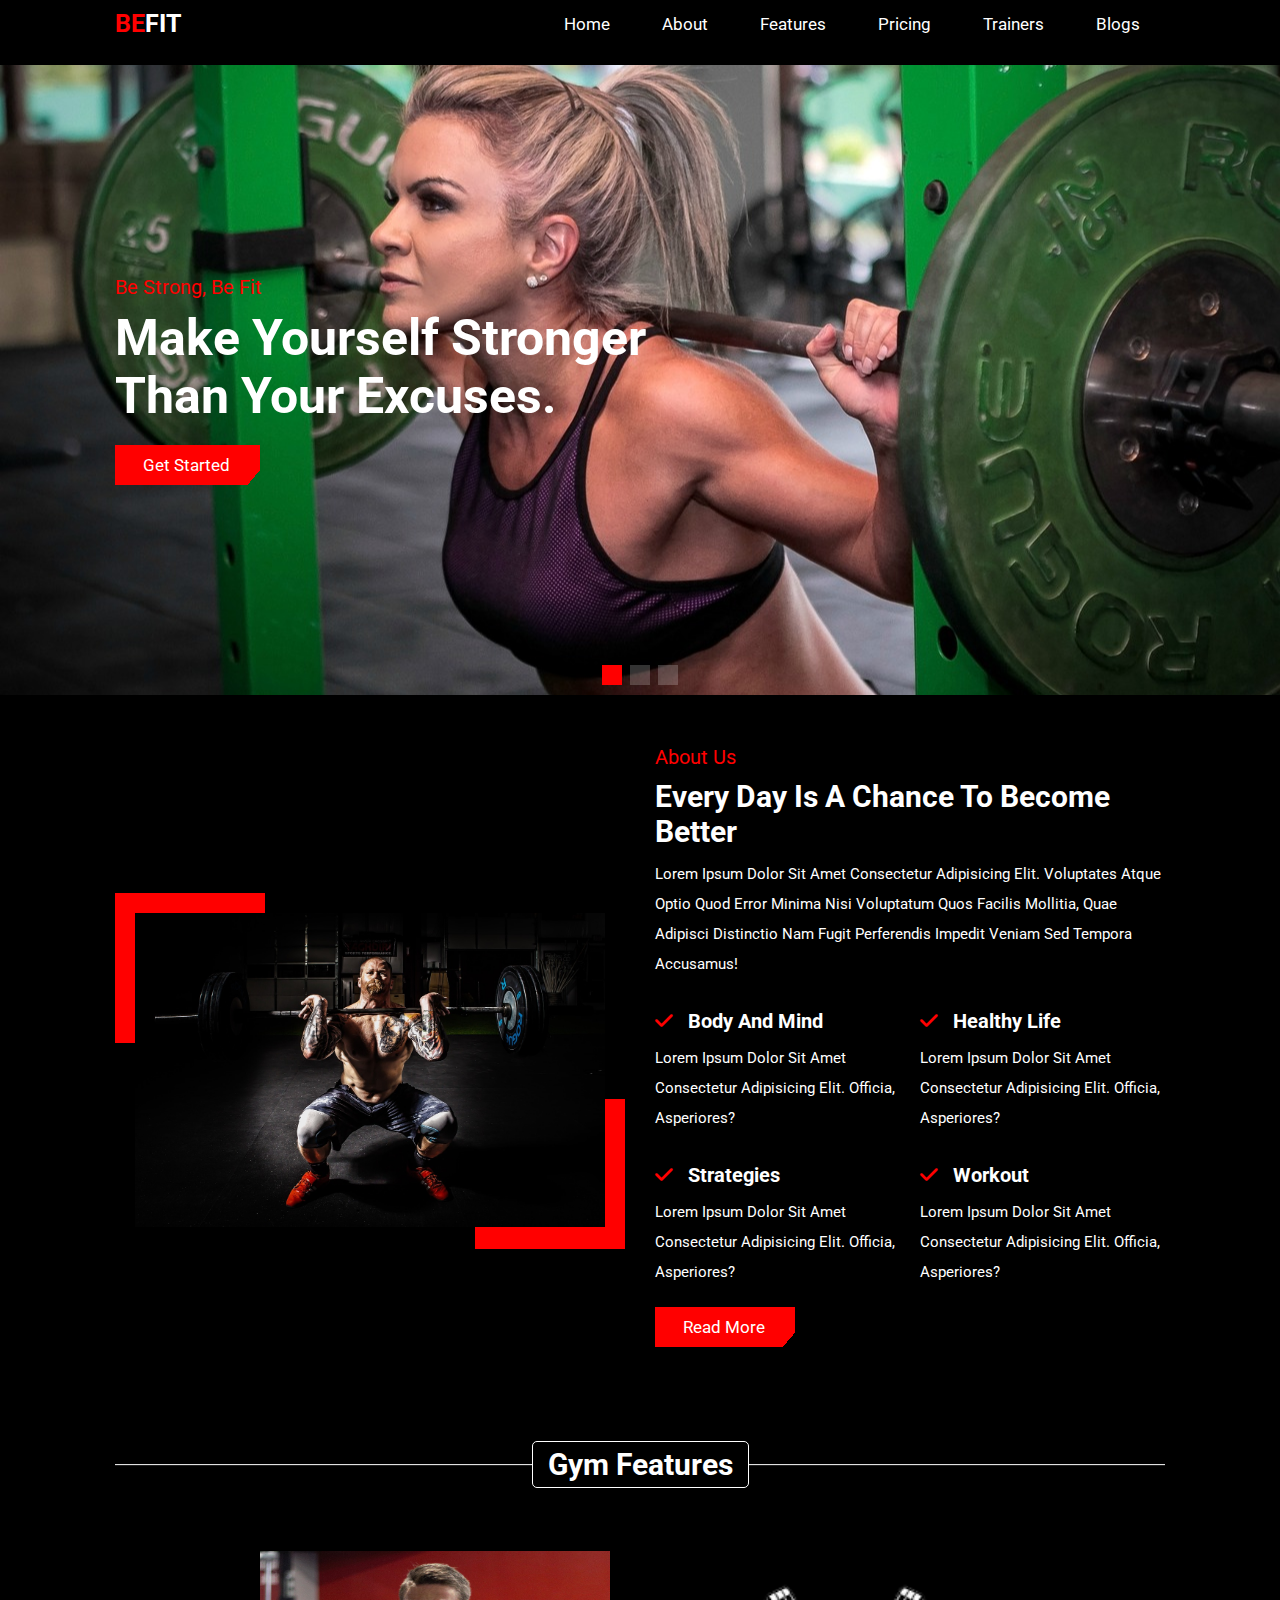
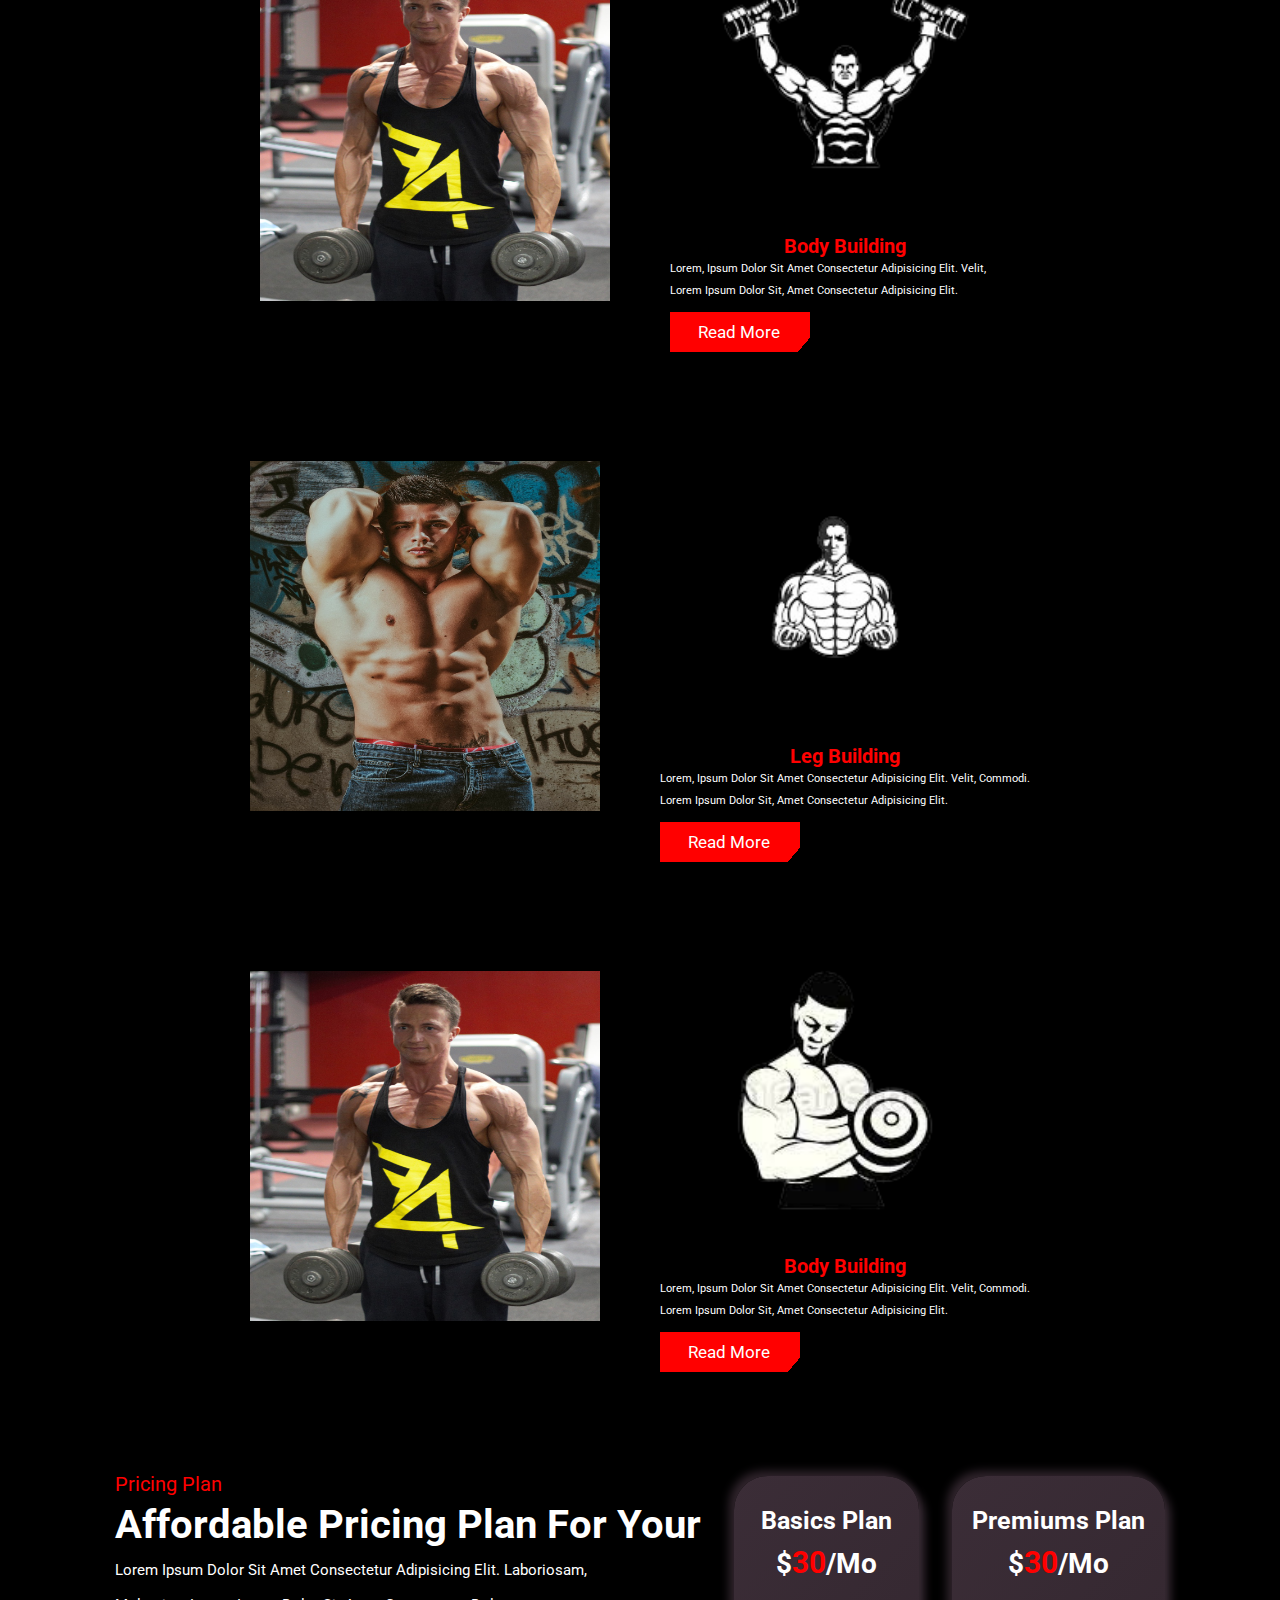
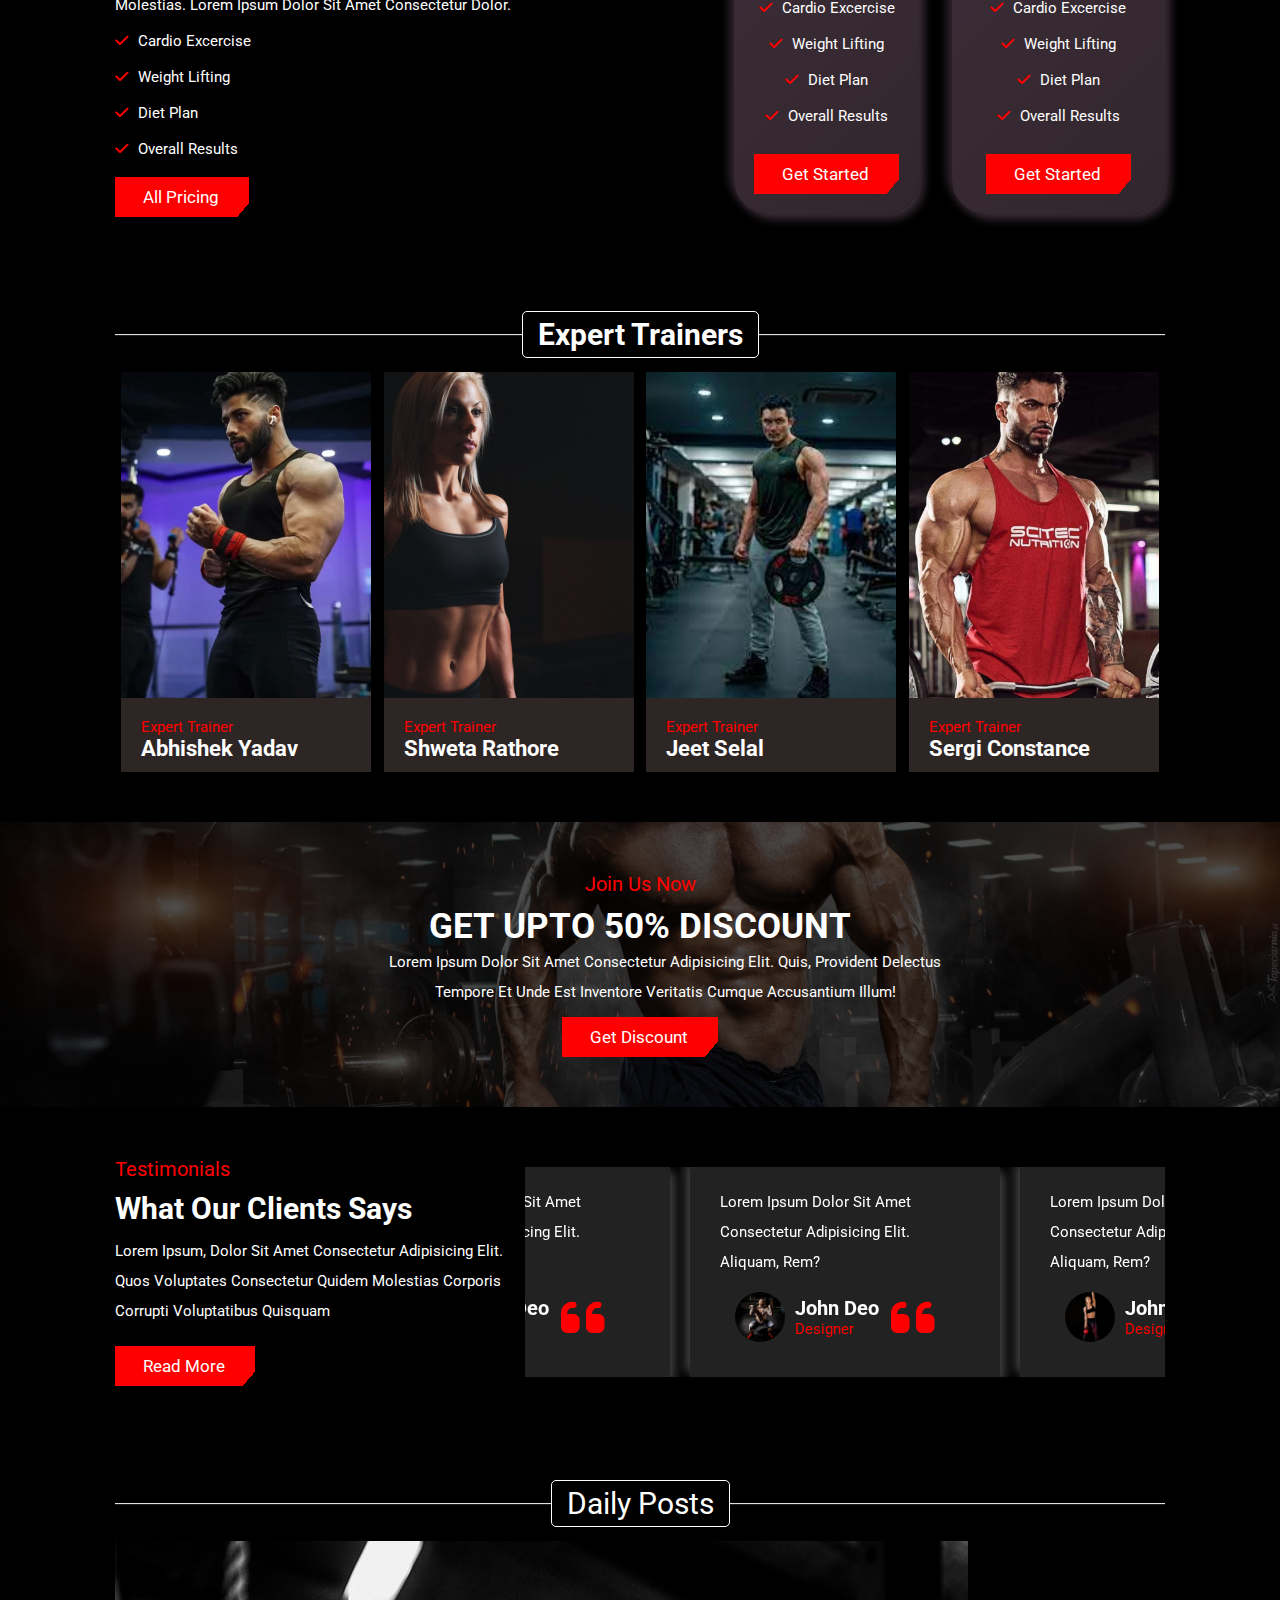
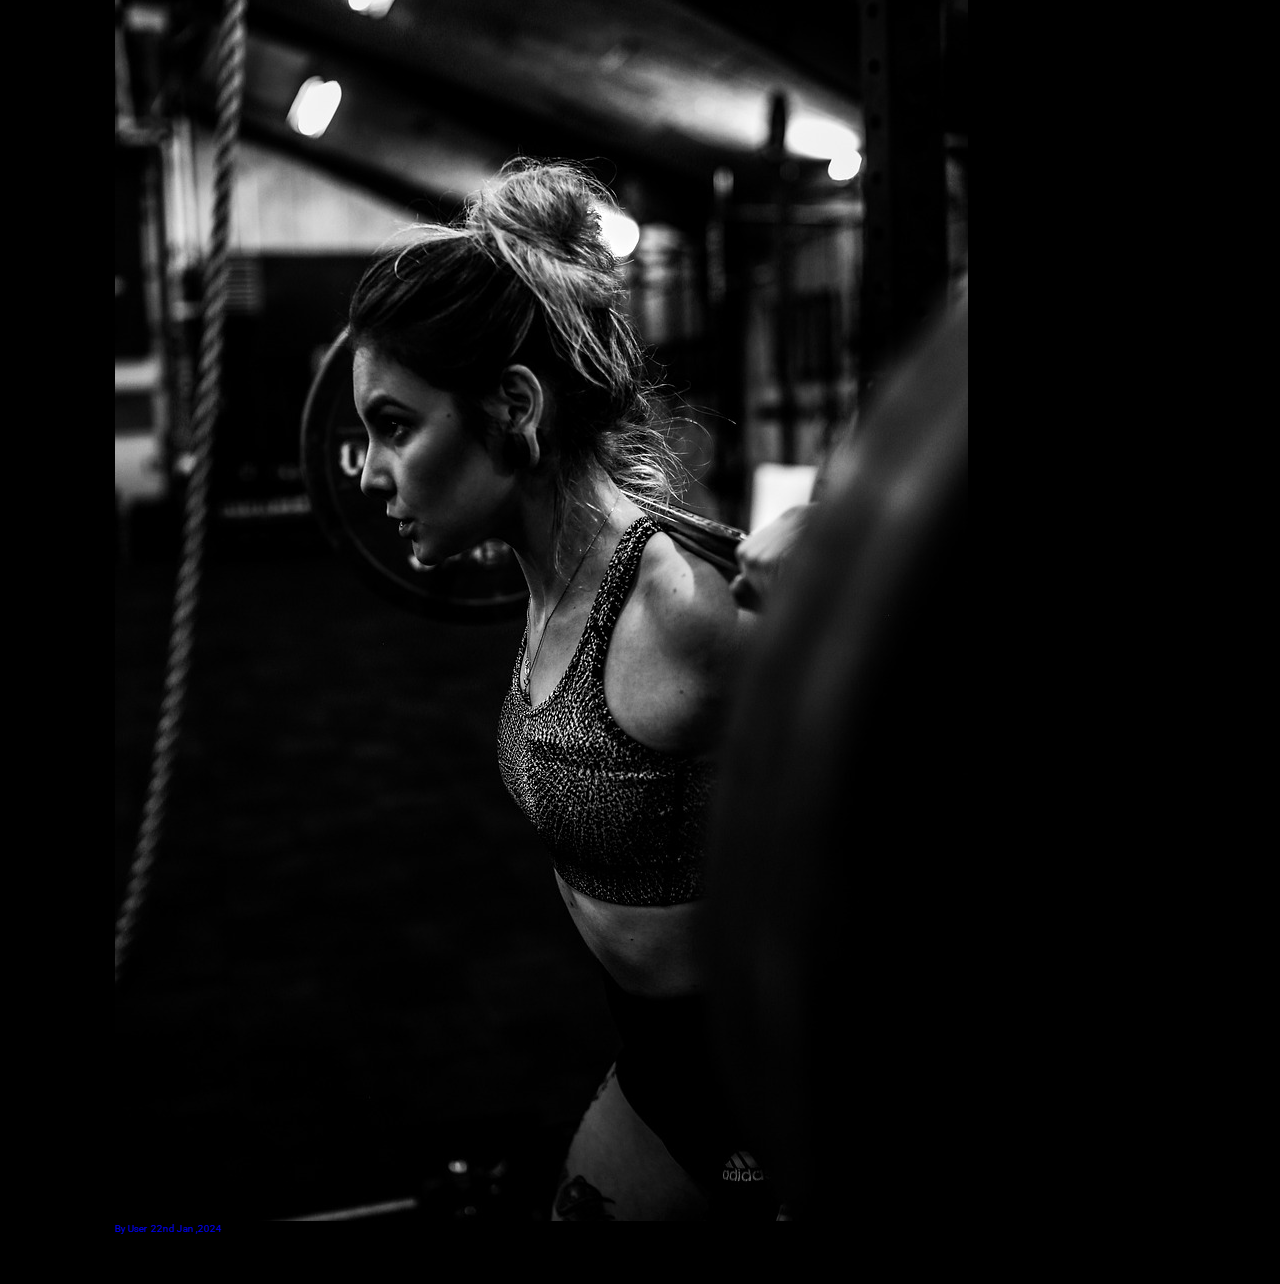
<file: New gym/index.html>
<!DOCTYPE html>
<html lang="en">
  <head>
    <meta charset="UTF-8" />
    <meta name="viewport" content="width=device-width, initial-scale=1.0" />
    <title>Gym Website</title>

    <!-- Font awesome cdn link -->
    <link
      rel="stylesheet"
      href="https://cdnjs.cloudflare.com/ajax/libs/font-awesome/6.5.1/css/all.min.css"
    />

    <!-- Use google fonts.. -->
    <link
      href="https://fonts.googleapis.com/css2?family=Roboto&display=swap"
      rel="stylesheet"
    />

    <!-- Js swiper library -->
    <link
      rel="stylesheet"
      href="https://cdn.jsdelivr.net/npm/swiper@11/swiper-bundle.min.css"
    />

    <!-- Custom css file link -->
    <link rel="stylesheet" href="style.css" />
  </head>

  <body>
    <!-- Header section start -->
    <header class="header">
      <a href="#" class="logo"><span>BE</span>FIT</a>

      <!-- class="fas fa-bars" [This class is used for add bar icon] -->
      <div id="menu-btn" class="fas fa-bars"></div>

      <nav class="navbar">
        <a href="#home">home</a>
        <a href="#about">about</a>
        <a href="#features">features</a>
        <a href="#pricing">pricing</a>
        <a href="#trainers">trainers</a>
        <a href="#blogs">blogs</a>
      </nav>
    </header>

    <!-- Header section end -->

    <!-- Home section start -->
    <section class="home" id="home">
      <div class="swiper home-slider">
        <div class="swiper-wrapper">
          <div
            class="swiper-slide slide"
            style="
              background: url(./images/image6.jpg) no-repeat;
              background-size: contain;
              margin-bottom: 10rem;
            "
          >
            <div class="content">
              <span>be strong, be fit</span>
              <h3>Make yourself stronger than your excuses.</h3>
              <a href="pp.html" class="btn">get started</a>
            </div>
          </div>

          <div
            class="swiper-slide slide"
            style="
              background: url(./images/image16.jpg) no-repeat;
              background-size: contain;
              margin-bottom: 10rem;
            "
          >
            <div class="content">
              <span>be strong, be fit</span>
              <h3>Make yourself stronger than your excuses.</h3>
              <a href="pp.html" class="btn">get started</a>
            </div>
          </div>

          <div
            class="swiper-slide slide"
            style="
              background: url(./images/image17.jpg) no-repeat;
              background-size: contain;
              margin-bottom: 10rem;
            "
          >
            <div class="content">
              <span>be strong, be fit</span>
              <h3>Make yourself stronger than your excuses.</h3>
              <a href="pp.html" target="_blank" class="btn">get started</a>
            </div>
          </div>
        </div>
        <div class="swiper-pagination"></div>
      </div>
    </section>
    <!-- Home section end -->

    <!-- About section start -->
    <section class="about" id="about">
      <div class="image">
        <img src="./images/image3.jpg" alt="not reload" />
      </div>

      <div class="content">
        <span>about us</span>
        <h3 class="title">Every day is a chance to become better</h3>
        <p>
          Lorem ipsum dolor sit amet consectetur adipisicing elit. Voluptates
          atque optio quod error minima nisi voluptatum quos facilis mollitia,
          quae adipisci distinctio nam fugit perferendis impedit veniam sed
          tempora accusamus!
        </p>
        <div class="box-container">
          <div class="box">
            <!-- fas fa-check, This class is used for check symbol.. -->
            <h3><i class="fas fa-check"></i>body and mind</h3>
            <p>
              Lorem ipsum dolor sit amet consectetur adipisicing elit. Officia,
              asperiores?
            </p>
          </div>
          <div class="box">
            <h3><i class="fas fa-check"></i>healthy life</h3>
            <p>
              Lorem ipsum dolor sit amet consectetur adipisicing elit. Officia,
              asperiores?
            </p>
          </div>
          <div class="box">
            <h3><i class="fas fa-check"></i>strategies</h3>
            <p>
              Lorem ipsum dolor sit amet consectetur adipisicing elit. Officia,
              asperiores?
            </p>
          </div>
          <div class="box">
            <h3><i class="fas fa-check"></i>workout</h3>
            <p>
              Lorem ipsum dolor sit amet consectetur adipisicing elit. Officia,
              asperiores?
            </p>
          </div>
        </div>
        <a href="#" class="btn">read more</a>
      </div>
    </section>

    <!-- About section end -->

    <!-- features section starts -->

    <section class="features" id="features">
      <h1 class="heading"><span>gym features</span></h1>
      <div class="box-container">
        <div class="box">
          <div class="image">
            <img src="./images/image11.jpg" alt="" />
          </div>
          <div class="content">
            <img src="./images/a1.png" alt="" />
            <h3 class="he">body building</h3>
            <p>
              Lorem, ipsum dolor sit amet consectetur adipisicing elit. Velit,
            </p>
            <p>Lorem ipsum dolor sit, amet consectetur adipisicing elit.</p>
            <a href="#" class="btn">read more</a>
          </div>

          <div class="image">
            <img src="./images/image10.jpg" alt="" />
          </div>
          <div class="content">
            <img src="./images/aa8.png" alt="" />
            <h3>leg building</h3>
            <p>
              Lorem, ipsum dolor sit amet consectetur adipisicing elit. Velit,
              commodi.
            </p>
            <p>Lorem ipsum dolor sit, amet consectetur adipisicing elit.</p>
            <a href="#" class="btn">read more</a>
          </div>

          <div class="image">
            <img src="./images/image11.jpg" alt="" />
          </div>
          <div class="content">
            <img src="./images/a3.png" alt="" />
            <h3>body building</h3>
            <p>
              Lorem, ipsum dolor sit amet consectetur adipisicing elit. Velit,
              commodi.
            </p>
            <p>Lorem ipsum dolor sit, amet consectetur adipisicing elit.</p>
            <a href="#" class="btn">read more</a>
          </div>
        </div>
      </div>
    </section>

    <!-- features section ends -->

    <!--Pricing section starts  -->
    <section class="pricing" id="pricing">
      <div class="information">
        <span>pricing plan</span>
        <h3>affordable pricing plan for your</h3>
        <p>
          Lorem ipsum dolor sit amet consectetur adipisicing elit. Laboriosam,
        </p>
        <p>molestias. Lorem ipsum dolor sit amet consectetur dolor.</p>

        <p><i class="fas fa-check"></i>cardio excercise</p>
        <p><i class="fas fa-check"></i>weight lifting</p>
        <p><i class="fas fa-check"></i>diet plan</p>
        <p><i class="fas fa-check"></i>overall results</p>
        <a href="#" class="btn">all pricing</a>
      </div>

      <div class="plan basic">
        <h3>basics plan</h3>
        <div class="price"><span>$</span>30<span>/mo</span></div>
        <div class="list">
          <p><i class="fas fa-check"></i>cardio excercise</p>
          <p><i class="fas fa-check"></i>weight lifting</p>
          <p><i class="fas fa-check"></i>diet plan</p>
          <p><i class="fas fa-check"></i>overall results</p>
        </div>
        <a href="#" class="btn">get started</a>
      </div>

      <div class="plan pre">
        <h3>premiums plan</h3>
        <div class="price"><span>$</span>30<span>/mo</span></div>
        <div class="list">
          <p><i class="fas fa-check"></i>cardio excercise</p>
          <p><i class="fas fa-check"></i>weight lifting</p>
          <p><i class="fas fa-check"></i>diet plan</p>
          <p><i class="fas fa-check"></i>overall results</p>
        </div>
        <a href="#" class="btn">get started</a>
      </div>
    </section>

    <!--Pricing section ends  -->

    <!-- trainers section starts -->
    <section class="trainers" id="trainers">
      <h1 class="heading"><span>expert trainers</span></h1>

      <div class="box-container">
        <div class="box">
          <img src="./images/tr1.jpg" alt="" />
          <div class="content">
            <span>expert trainer</span>
            <h3><a href="abhishek.html">Abhishek yadav</a></h3>

            <div class="share">
              <a
                href="https://www.facebook.com/abhifitworld/"
                class="fab fa-facebook"
              ></a>
              <a
                href="https://twitter.com/igabhishekyadav?lang=en"
                class="fab fa-twitter"
              ></a>
              <a
                href="https://www.instagram.com/abhii_shekk/?hl=en"
                class="fab fa-instagram"
              ></a>
              <a
                href="https://www.linkedin.com/in/abhishek-yadav-56709a267/?originalSubdomain=in"
                class="fab fa-linkedin"
              ></a>
            </div>
          </div>
        </div>

        <div class="box">
          <img src="./images/image2.jpg" alt="" />
          <div class="content">
            <span>expert trainer</span>
            <h3><a href="shweta.html">Shweta Rathore</a></h3>
            <div class="share">
              <a
                href="https://www.facebook.com/ishwetarathore/"
                class="fab fa-facebook"
              ></a>
              <a
                href="https://twitter.com/ishwetarathore?lang=en"
                class="fab fa-twitter"
              ></a>
              <a
                href="https://www.instagram.com/ishwetarathore/?hl=en"
                class="fab fa-instagram"
              ></a>
              <a
                href="https://www.linkedin.com/in/shweta-rathore-799778114/?originalSubdomain=in"
                class="fab fa-linkedin"
              ></a>
            </div>
          </div>
        </div>

        <div class="box">
          <img src="./images/tr2.jpeg" alt="" />
          <div class="content">
            <span>expert trainer</span>
            <h3><a href="jeet.html">jeet selal</a></h3>

            <div class="share">
              <a
                href="https://www.facebook.com/search/top/?q=Jeet%20Selal"
                class="fab fa-facebook"
              ></a>
              <a
                href="https://twitter.com/jeetselal?lang=en"
                class="fab fa-twitter"
              ></a>
              <a
                href="https://www.instagram.com/jeet_selal/?hl=en"
                class="fab fa-instagram"
              ></a>
              <a
                href="https://www.linkedin.com/showcase/himalayan-stallion-sports-festival-hsf/?originalSubdomain=in"
                class="fab fa-linkedin"
              ></a>
            </div>
          </div>
        </div>

        <div class="box">
          <img src="./images/tr4.jpg" alt="" />
          <div class="content">
            <span>expert trainer</span>
            <h3><a href="sergi.html">Sergi constance</a></h3>

            <div class="share">
              <a
                href="https://www.facebook.com/sergiconstanceweb/"
                class="fab fa-facebook"
              ></a>
              <a
                href="https://twitter.com/sergiconstance?lang=en"
                class="fab fa-twitter"
              ></a>
              <a
                href="https://www.instagram.com/sergiconstance/?hl=en"
                class="fab fa-instagram"
              ></a>
              <a
                href="https://www.linkedin.com/in/sergi-constance-480449179/"
                class="fab fa-linkedin"
              ></a>
            </div>
          </div>
        </div>
      </div>
    </section>

    <!-- trainers section ends -->

    <!-- Banner section starts -->
    <section class="banner">
      <span>join us now</span>
      <h3>get upto 50% discount</h3>
      <p>
        Lorem ipsum dolor sit amet consectetur adipisicing elit. Quis, provident
        delectus tempore et unde est inventore veritatis cumque accusantium
        illum!
      </p>
      <a href="#" class="btn">get discount</a>
    </section>

    <!-- Banner section ends-->

    <!-- Review section starts -->
    <section class="review">
      <div class="information">
        <span>testimonials</span>
        <h3>what our clients says</h3>
        <p>
          Lorem ipsum, dolor sit amet consectetur adipisicing elit. Quos
          voluptates consectetur quidem molestias corporis corrupti voluptatibus
          quisquam
        </p>
        <a href="#" class="btn">read more</a>
      </div>
      <!-- swiper class add extra for slider add -->
      <div class="swiper review-slider">
        <!-- swiper-wrapper class add -->
        <div class="swiper-wrapper">
          <!-- swiper-slide class add -->
          <div class="swiper-slide slide">
            <p>
              Lorem ipsum dolor sit amet consectetur adipisicing elit. Aliquam,
              rem?
            </p>
            <div class="user">
              <img src="./images/image3.jpg" alt="" />
              <div class="info">
                <h3>John Deo</h3>
                <span>designer</span>
              </div>
              <i class="fas fa-quote-left"></i>
            </div>
          </div>

          <div class="swiper-slide slide">
            <p>
              Lorem ipsum dolor sit amet consectetur adipisicing elit. Aliquam,
              rem?
            </p>
            <div class="user">
              <img src="./images/image12.jpg" alt="" />
              <div class="info">
                <h3>John Deo</h3>
                <span>designer</span>
              </div>
              <i class="fas fa-quote-left"></i>
            </div>
          </div>

          <div class="swiper-slide slide">
            <p>
              Lorem ipsum dolor sit amet consectetur adipisicing elit. Aliquam,
              rem?
            </p>
            <div class="user">
              <img src="./images/image13.jpg" alt="" />
              <div class="info">
                <h3>John Deo</h3>
                <span>designer</span>
              </div>
              <i class="fas fa-quote-left"></i>
            </div>
          </div>

          <div class="swiper-slide slide">
            <p>
              Lorem ipsum dolor sit amet consectetur adipisicing elit. Aliquam,
              rem?
            </p>
            <div class="user">
              <img src="./images/image15.jpg" alt="" />
              <div class="info">
                <h3>John Deo</h3>
                <span>designer</span>
              </div>
              <i class="fas fa-quote-left"></i>
            </div>
          </div>
        </div>
      </div>
    </section>

    <!-- Review section ends -->
    <section class="blogs" id="blogs">
      <div class="heading"><span>daily posts</span></div>

      <div class="blogs-slider">
        <div class="wrapper">
          <div class="slide">
            <div class="image">
              <img src="./images/image9.jpg" alt="" />
            </div>
            <div class="content"></div>
            <div class="link">
              <a href="#">by user</a> <span>|</span
              ><a href="#">22nd jan ,2024</a>
            </div>
          </div>
        </div>
      </div>
    </section>

    <!-- Blogs section starts -->

    <!-- Blogs section starts -->

    <!-- Js swiper library -->
    <script src="https://cdn.jsdelivr.net/npm/swiper@11/swiper-bundle.min.js"></script>

    <!-- Custom Js file link -->
    <script src="script.js"></script>
  </body>
</html>
</file>
<file: New gym/style.css>
* {
    font-family: 'Roboto', sans-serif;
    margin: 0;
    padding: 0;
    box-sizing: border-box;
    text-decoration: none;
    border: none;
    outline: none;
    text-transform: capitalize;
    transition: all .2s linear;
}

/* $red : #f00;
$black : #000;
$white : #fff;
$light-white : #aaa;
$light-bg : #111; */



html {
    font-size: 62.5%;
    scroll-behavior: smooth;
    scroll-padding-top: 5rem;
    overflow-x: hidden;

    &::-webkit-scrollbar {

        width: 1rem;
    }

    &::-webkit-scrollbar-track-piece {
        background: black;
    }

    &::-webkit-scrollbar-thumb {
        background: red;
    }
}

body {

    background: black;
}

section {
    padding: 5rem 9%;
}

.heading {
    text-align: center;
    margin-bottom: 2rem;
    position: relative;

    &::before {
        content: '';
        position: absolute;
        top: 50%;
        left: 0;
        transform: translateY(-50%);
        height: .1rem;
        width: 100%;
        height: 5%;
        background: white;
        z-index: -1;
    }

    span {
        font-size: 3rem;
        color: white;
        background: black;
        padding: .5rem 1.5rem;
        border: .1rem solid white;
        border-radius: .5rem;
    }

}

.features .box-container .box {
    display: flex;
    flex-wrap: wrap;
    justify-content: center;
    align-items: center;
    gap: 6rem;

    .image img {
        height: 35rem;
        width: 35rem;
        display: inline-block;
    }

    .image img:hover {
        transform: scale(1.1);
    }

    .content img {
        height: 35rem;
        width: 35rem;

    }

    .content:hover {
        transform: scale(1.1);
    }

    .content h3 {
        color: red;
        font-size: 2rem;
        text-align: center;
    }

    .content p {
        color: white;
        font-size: 1.1rem;
        line-height: 2;
    }

    .content h3 {
        margin-top: -20px;
    }
}

.btn {
    margin-top: 1rem;
    display: inline-block;
    padding: 1rem 2.8rem;
    padding-right: 3rem;
    background: linear-gradient(130deg, red 93%, transparent 90%);
    color: white;
    cursor: pointer;
    font-size: 1.7rem;
}

.btn:hover {
    transform: scale(1.1);
}

.header {
    /* border: 5px solid blue; */
    margin-top: .9rem;
    position: fixed;
    top: 0;
    right: 0;
    left: 0;
    display: flex;
    justify-content: space-between;
    align-items: center;
    padding: 0px 9%;
    z-index: 10000;
    background-color: black;

    .logo {
        font-weight: bolder;
        color: white;
        font-size: 2.5rem;

        span {
            color: red;
        }
    }

    .navbar a {
        /* display: inline-block; */
        padding: 1.5rem 2.5rem;
        font-size: 1.7rem;
        color: white;
    }

    .navbar a:hover {
        background: red;
        border-radius: 1.5rem;
    }

}

#menu-btn {
    font-size: 3rem;
    color: white;
    cursor: pointer;
    display: none;
}

.home {
    padding: 0;
    margin-top: 6.5rem;

    .slide {
        min-height: 70vh;
        background-size: cover !important;
        background-position: center !important;
        padding: 2rem 9%;
        display: flex;
        align-items: center;

        .content {
            width: 60rem;

            span {
                display: block;
                font-size: 2rem;
                color: red;
            }

            h3 {
                font-size: 5rem;
                color: white;
                padding: 1rem 0;
            }
        }
    }

}

/* For Design the Next Button in Home Section.. */

.swiper-pagination-bullet {
    height: 2rem;
    width: 2rem;
    background: white;
    border-radius: 0%;

    &.swiper-pagination-bullet-active {
        background: red;
    }

}


.about {
    display: flex;
    align-items: center;
    flex-wrap: wrap;
    gap: 8rem;


    .image {
        flex: 1 1 42rem;
        position: relative;

        /* Use pseudo selectors */
        &::before,
        &::after {
            content: '';
            position: absolute;
            z-index: -1;
            background: red;
            height: 15rem;
            width: 15rem;
        }

        &::before {
            top: 0;
            left: 0;
        }

        &::after {
            bottom: 0;
            right: 0;
        }

        img {
            width: 100%;
            padding: 2rem;
        }
    }

    .content {
        flex: 1 1 42rem;

        span {
            font-size: 2rem;
            color: red;
        }

        .title {
            font-size: 4rem;
            color: white;
            margin-top: 1rem;
        }

        p {
            font-size: 1.5rem;
            color: white;
            padding: 1rem 0;
            line-height: 2;
        }

        .box-container {
            display: flex;
            flex-wrap: wrap;
            gap: 2rem;
            margin-top: 2rem;

            .box {
                flex: 1 1 20rem;

                h3 {
                    font-size: 2rem;
                    color: white;
                }

                i {
                    padding-right: 1.5rem;
                    color: red;
                }
            }
        }
    }
}

/* Pricing css */

.pricing {
    display: flex;
    flex-wrap: wrap;
    justify-content: center;
    align-items: center;
    justify-content: space-between;
    gap: 2rem;

    .plan:hover {
        transform: scale(1.1);

    }

    .information {

        span {
            font-size: 2rem;
            color: red;
        }

        h3 {
            font-size: 4rem;
            padding-top: .5rem;
            color: white;
            margin-bottom: .5rem;
        }

        p {
            line-height: 1;
            padding: 1rem 0;
            font-size: 1.5rem;
            color: white;
        }

        i {
            margin-right: 1rem;
            color: red;
        }
    }
}

.plan {
    text-align: center;
    padding: 2rem;

    &.basic,
    &.pre {
        /* background: linear-gradient(130deg , rgb(33, 30, 30) 93%, transparent  90%); */
        border-radius: 34px;
        background: linear-gradient(315deg, #32262e, #3b2d37);
        box-shadow: -5px -5px 10px #31252d,
            5px 5px 10px #3d2f39;
    }



    h3 {
        font-size: 2.5rem;
        margin: 1rem 0;
        color: white;
    }

    .price {
        font-size: 3rem;
        font-weight: bolder;
        color: red;

        span {
            color: white;
            font-size: 2.8rem;
        }
    }

    .list {

        padding: 1rem 0;

        p {
            line-height: 1;
            padding: 1rem 0;
            font-size: 1.5rem;
            color: white;
        }

        i {
            margin-right: 1rem;
            color: red;
        }
    }
}

/* Trainers section.. */

.trainers .box-container {
    display: flex;
    align-items: center;
    justify-content: center;
    justify-content: space-around;
    gap: -20rem;
    flex-wrap: wrap;


    .box {
        height: 40rem;
        overflow: hidden;
        position: relative;

        &:hover .content {
            transform: translateY(0);
        }

        img {
            height: 34rem;
            width: 25rem;
            object-fit: cover;
        }

        .content {
            position: absolute;
            bottom: 0;
            left: 0;
            right: 0;
            background: rgb(46, 37, 37);
            padding: 2rem;
            transform: translateY(6.5rem);

            span {
                font-size: 1.5rem;
                color: red;
            }

            h3 a {
                font-size: 2.2rem;
                color: white;
                padding-top: .5rem;
            }

            .share {
                padding-top: 2rem;
                margin-top: 1.5rem;
                border-top: .1rem solid white;

                a {
                    font-size: 2rem;
                    color: white;
                    margin-right: 1.5rem;

                    &:hover {
                        color: red;
                    }
                }
            }


        }
    }

}


/* Banner Section */

.banner {
    background: linear-gradient(rgba(0, 0, 0, .7), rgba(0, 0, 0, 0.7)), url(./images/banner.jpg) no-repeat;
    background-size: cover;
    background-position: center;
    text-align: center;

    span {
        font-size: 2rem;
        color: red;
    }

    h3 {
        padding-top: 1rem;
        color: white;
        text-transform: uppercase;
        font-size: 3.5rem;
    }

    p {

        margin-left: 25rem;
        max-width: 60rem;
        font-size: 1.5rem;
        color: white;
        line-height: 2;
    }
}


/* Review section */

.review {
    display: flex;
    align-items: center;
    flex-wrap: wrap;
    gap: 2rem;


    .information {
        flex: 1 1 35rem;

        span {
            font-size: 2rem;
            color: red;
        }

        h3 {
            font-size: 3rem;
            color: white;
            padding-top: 1rem;
        }

        p {
            font-size: 1.5rem;
            line-height: 2;
            color: white;
            padding: 1rem 0;
        }
    }

    .review-slider {
        flex: 1 1 60rem;

        .slide {
            background: linear-gradient(315deg, #222222, #222222);
            box-shadow: -5px -5px 10px #434242, 5px 5px 10px #434242;
            padding: 2rem 3rem;

            p {
                font-size: 1.5rem;
                line-height: 2;
                color: white;
            }

            .user {
                display: flex;
                align-items: center;
                margin: 1.5rem;

                img {
                    height: 5rem;
                    width: 5rem;
                    object-fit: cover;
                    border-radius: 50%;
                    margin-right: 1rem;
                }

                h3 {
                    font-size: 2rem;
                    color: white;
                }

                span {
                    color: red;
                    font-size: 1.5rem;
                }

                i {
                    font-size: 5rem;
                    margin-right: 2rem;
                    color: red;
                    margin-left: auto;
                }
            }


        }

    }
}

















/* Media Queries */
@media(max-width:991px) {
    html {
        font-size: 55%;
    }

    .header {
        /* It provide some gap between anchor tag and BEFIT ke bich me.. */
        padding: 0px 2rem;
    }

    section {
        padding: 2rem 3rem;
    }
}

@media(max-width:768px) {

    #menu-btn {
        /* Ke help se hum show bar icon  */
        display: inline;

        /* This way use ampersand sign and write class name means js class use css me like this manner.. */
        &.fa-times {
            transform: rotate(180deg);
        }
    }

    .header {
        padding: 2rem;
    }

    .navbar {
        position: absolute;
        top: 99%;
        left: 0px;
        right: 0px;
        clip-path: polygon(0 0, 100% 0, 100% 0, 0 0);


        /* TO access Navbar by , &.active with help we access this particular class which created in js . */
        &.active {
            clip-path: polygon(0 0, 100% 0, 100% 98%, 0 100%);
        }



        a {
            display: block;
            font-size: 2rem;
        }
    }
}

.about {
    gap: 3rem;

    .image {
        margin-top: 5rem;
    }

    .content .title {
        font-size: 3rem;
    }
}

@media(min-width:0px) and (max-width:767px) {
    html {
        font-size: 30%;
    }

    .navbar a {
        background: black;
    }

    .about {
        gap: 3rem;

        .image {
            margin-top: 5rem;
        }

        .content .title {
            font-size: 3rem;
        }
    }
}
</file>
